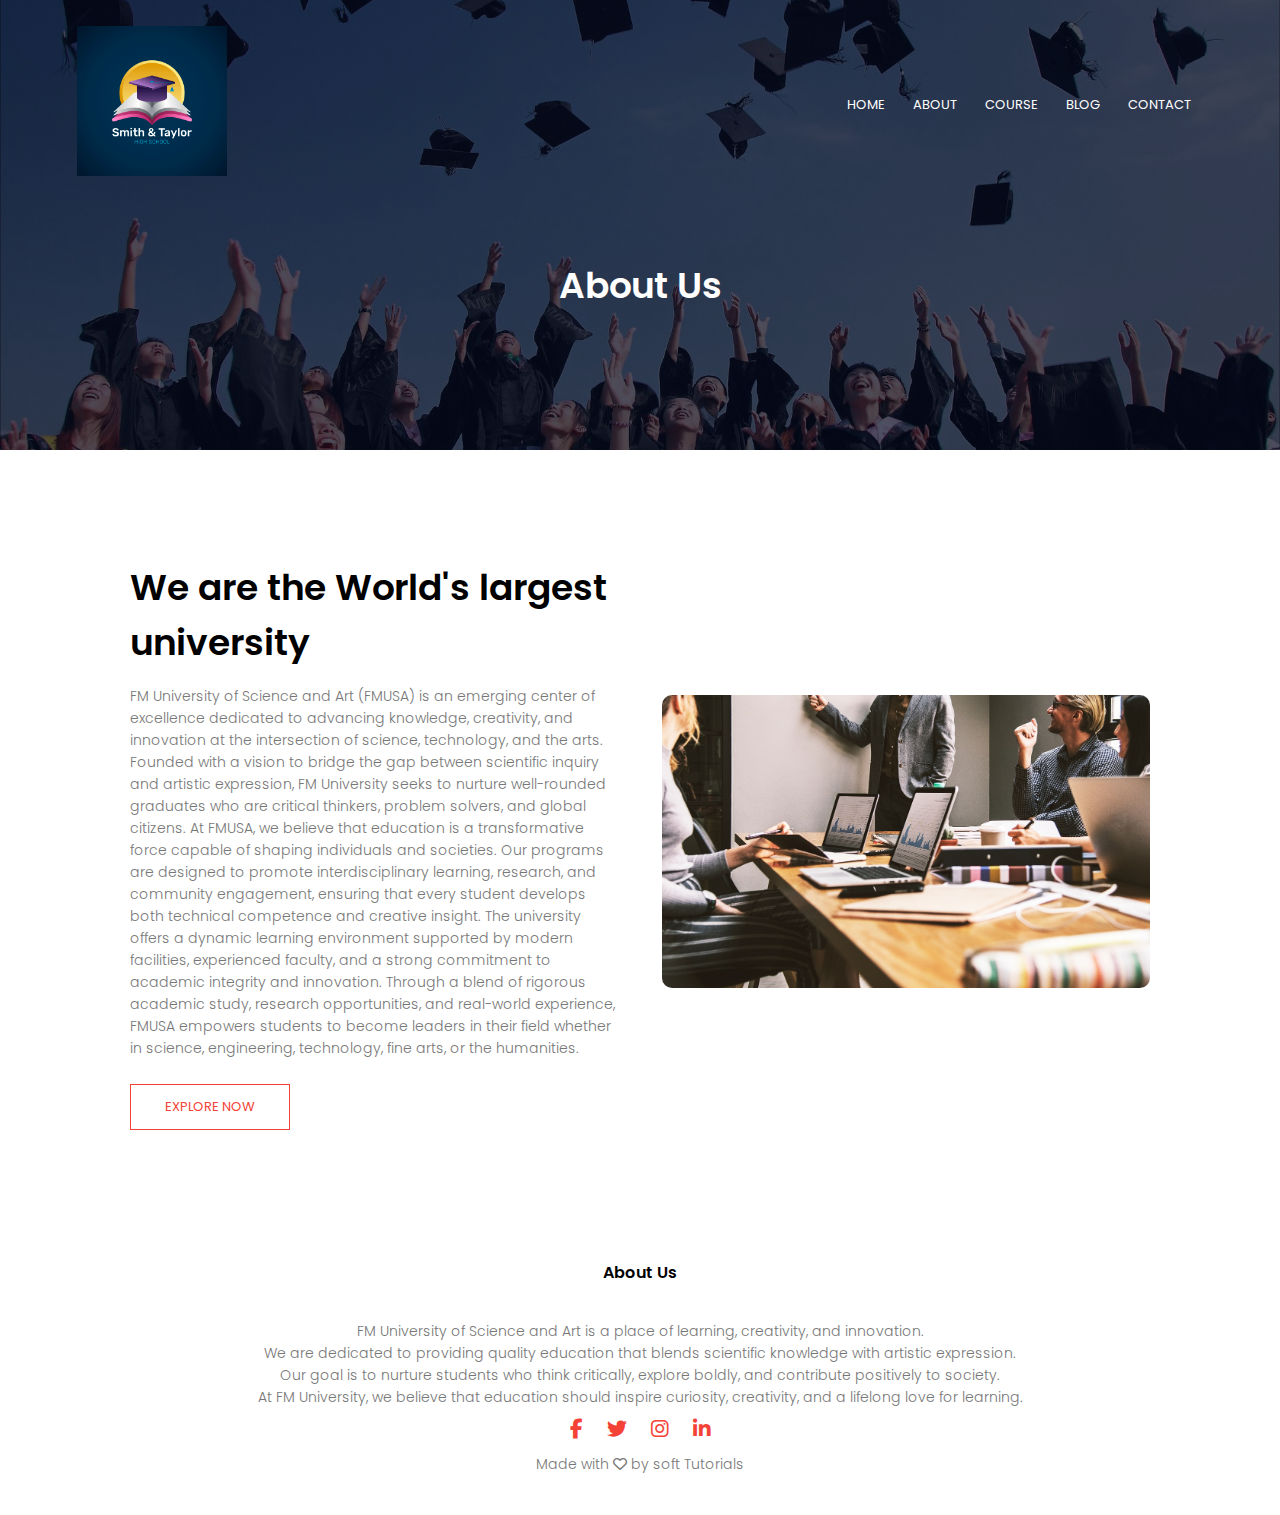
<file: university/about.html>
<!DOCTYPE html>
<html lang="en">
<head>
    <meta charset="UTF-8">
    <meta name="viewport" content="width=device-width, initial-scale=1.0">
    <title>FM University of Science and Art</title>
    <link rel="stylesheet" href="university.css">
    <link rel="preconnect" href="https://fonts.googleapis.com">
<link rel="preconnect" href="https://fonts.gstatic.com" crossorigin>
<link href="https://fonts.googleapis.com/css2?family=Momo+Signature&family=Poppins:ital,wght@0,100;0,200;0,300;0,400;0,500;0,600;0,700;0,800;0,900;1,100;1,200;1,300;1,400;1,500;1,600;1,700;1,800;1,900&display=swap" rel="stylesheet">
<link rel="stylesheet" href="https://cdnjs.cloudflare.com/ajax/libs/font-awesome/6.6.0/css/all.min.css">
</head>
<body>
    <section class="sub-header">
        <nav>
            <a href="index.html"><img src="./images/logo.jpg"></a>
            <div class="nav-links" id="navLinks">
                <i class="fa fa-times" onclick="hideMenu()"></i>
                <ul>
                    <li><a href="index.html">HOME</a></li>
                     <li><a href="about.html">ABOUT</a></li>
                      <li><a href="course.html">COURSE</a></li>
                       <li><a href="blog.html">BLOG</a></li>
                        <li><a href="contact.html">CONTACT</a></li>
                </ul>
            </div>
            <i class="fa fa-bars" onclick="showMenu()"></i>
        </nav>
        <h1>About Us</h1>

    </section>

    <!---- about us content ---->

    <section class="about-us">
        <div class="about-col">
            <h1>We are the World's largest university</h1>
            <p>FM University of Science and Art (FMUSA) is an emerging center of excellence dedicated to advancing knowledge, creativity, and innovation at the intersection of science, technology, and the arts. Founded with a vision to bridge the gap between scientific inquiry and artistic expression, FM University seeks to nurture well-rounded graduates who are critical thinkers, problem solvers, and global citizens.

At FMUSA, we believe that education is a transformative force capable of shaping individuals and societies. Our programs are designed to promote interdisciplinary learning, research, and community engagement, ensuring that every student develops both technical competence and creative insight.

The university offers a dynamic learning environment supported by modern facilities, experienced faculty, and a strong commitment to academic integrity and innovation. Through a blend of rigorous academic study, research opportunities, and real-world experience, FMUSA empowers students to become leaders in their field whether in science, engineering, technology, fine arts, or the humanities.</p>
<a href="#" class="hero-btn red-btn">EXPLORE NOW</a>
</div>
<div class="about-col">
    <img src="./images/contact22.jpg">
</div>
    </section>

   

     <!----footer---->

     <section class="footer">
  <h4>About Us</h4>
  <p>FM University of Science and Art is a place of learning, creativity, and innovation.<br>
  We are dedicated to providing quality education that blends scientific knowledge with artistic expression.<br>
  Our goal is to nurture students who think critically, explore boldly, and contribute positively to society.<br>
  At FM University, we believe that education should inspire curiosity, creativity, and a lifelong love for learning.</p>

  <div class="icons">
    <i class="fa-brands fa-facebook-f"></i>
    <i class="fa-brands fa-twitter"></i>
    <i class="fa-brands fa-instagram"></i>
    <i class="fa-brands fa-linkedin-in"></i>
  </div>

  <p>Made with <i class="fa-regular fa-heart"></i> by soft Tutorials</p>
</section>



    <!-------JavaScript for Toggle Menu------->
    <script>
        var navLinks = document.getElementById("navLinks");
        function showMenu(){
            navLinks.style.right="o";
        }
         function hideMenu(){
            navLinks.style.right="-200px";
        }
    </script>

</body>
</html>
</file>
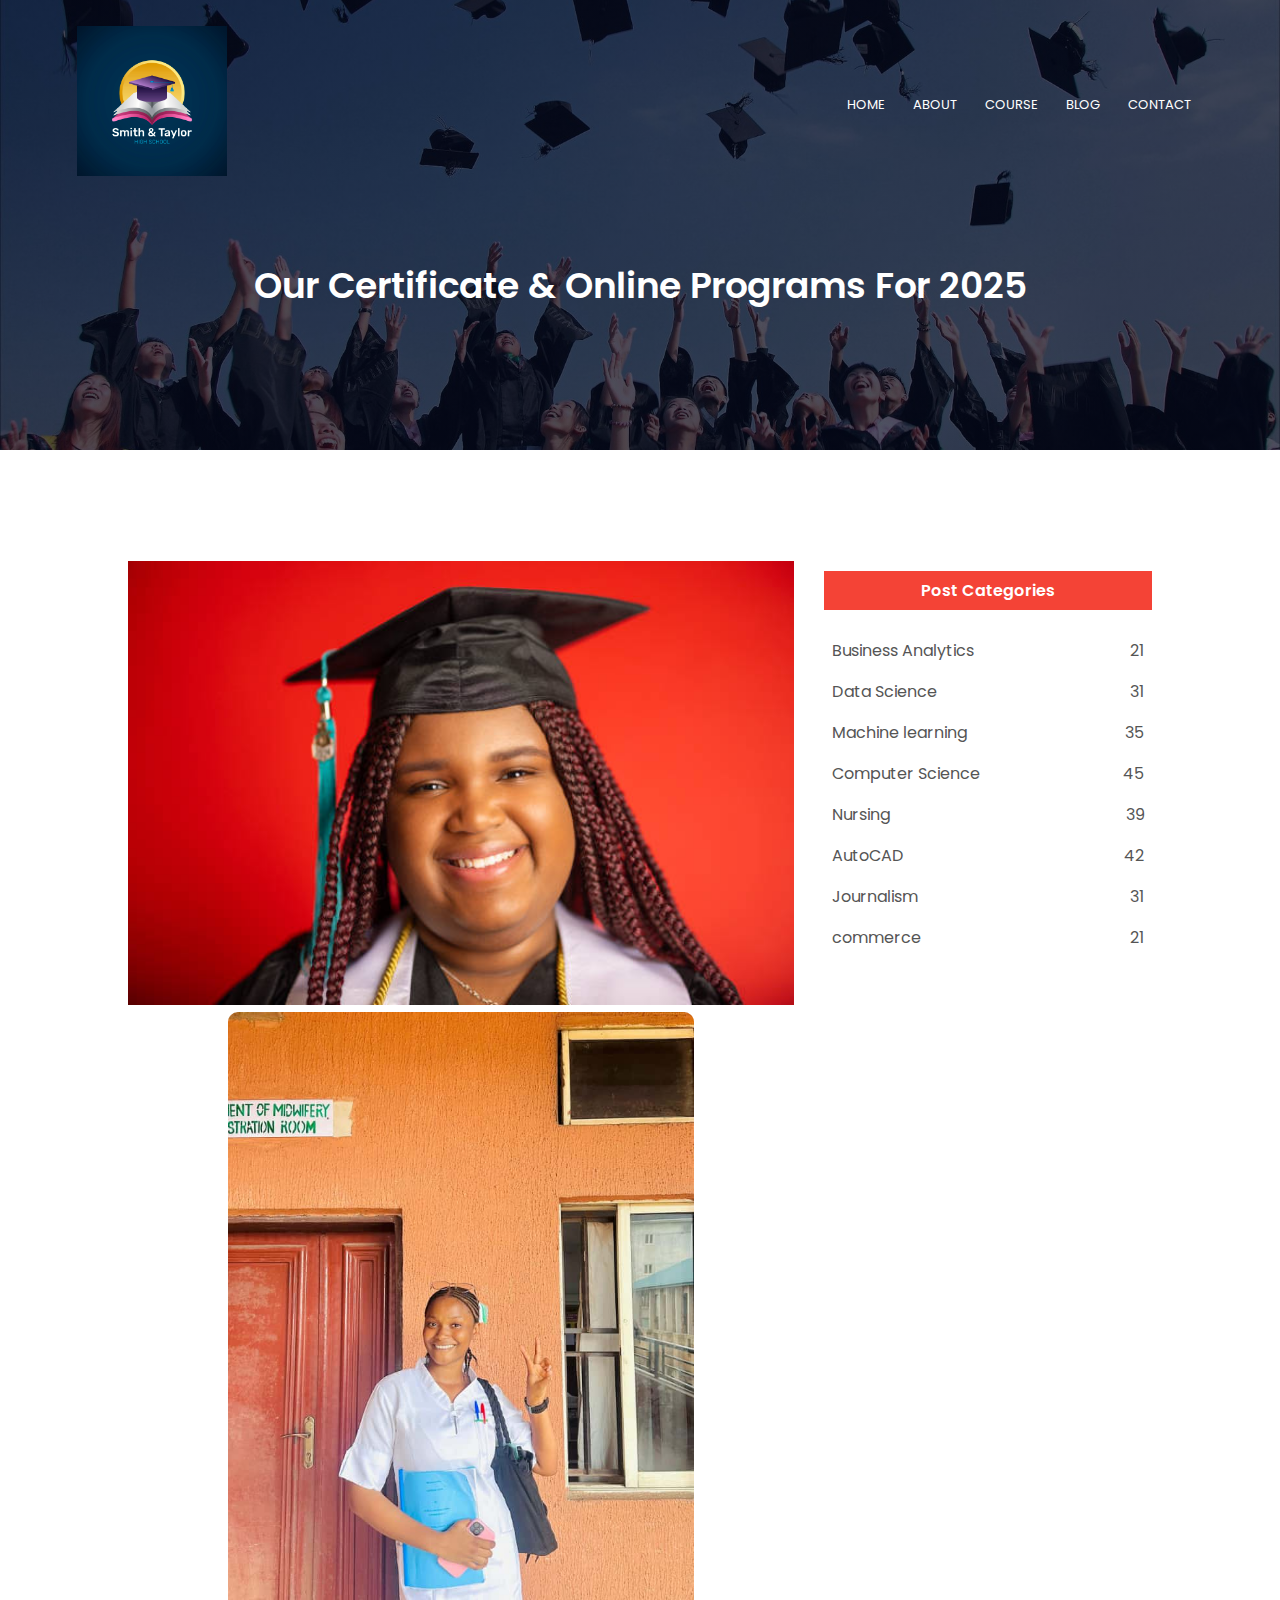
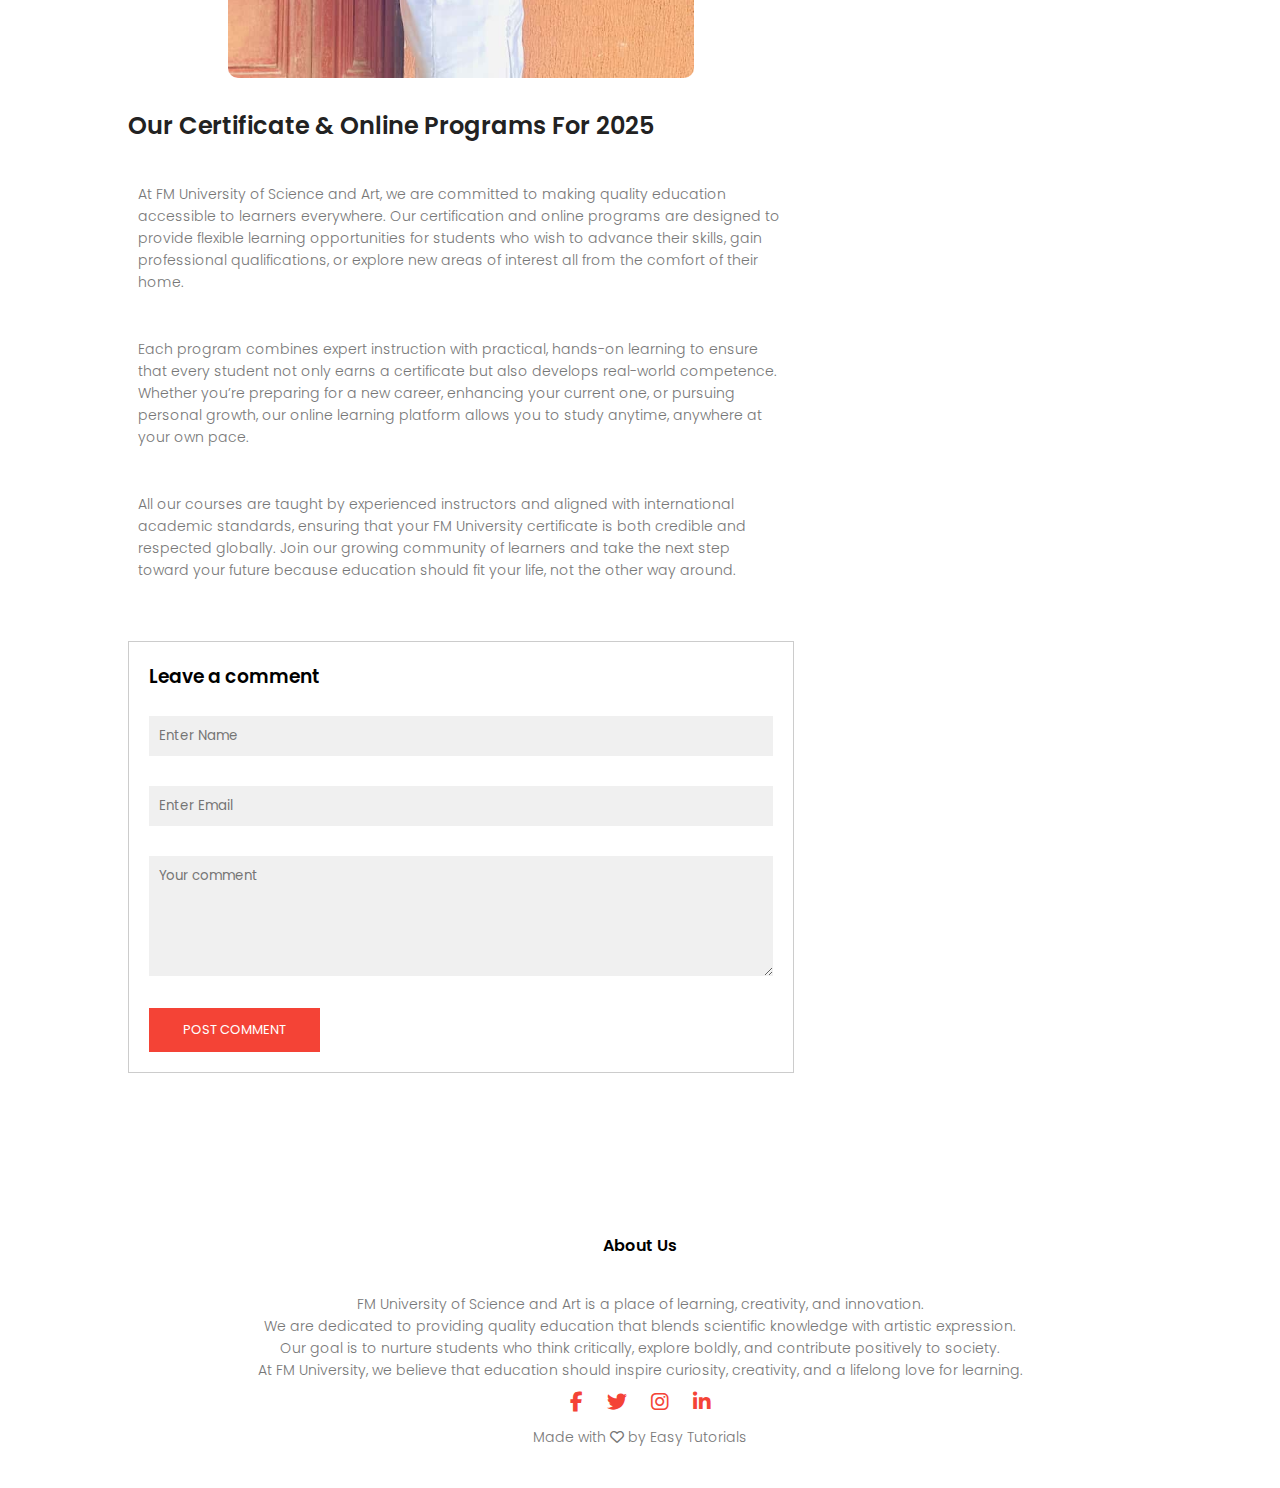
<file: university/blog.html>
<!DOCTYPE html>
<html lang="en">
<head>
    <meta charset="UTF-8">
    <meta name="viewport" content="width=device-width, initial-scale=1.0">
    <title>FM University of Science and Art</title>
    <link rel="stylesheet" href="university.css">
    <link rel="preconnect" href="https://fonts.googleapis.com">
<link rel="preconnect" href="https://fonts.gstatic.com" crossorigin>
<link href="https://fonts.googleapis.com/css2?family=Momo+Signature&family=Poppins:ital,wght@0,100;0,200;0,300;0,400;0,500;0,600;0,700;0,800;0,900;1,100;1,200;1,300;1,400;1,500;1,600;1,700;1,800;1,900&display=swap" rel="stylesheet">
<link rel="stylesheet" href="https://cdnjs.cloudflare.com/ajax/libs/font-awesome/6.6.0/css/all.min.css">
</head>
<body>
    <section class="sub-header">
        <nav>
            <a href="index.html"><img src="./images/logo.jpg"></a>
            <div class="nav-links" id="navLinks">
                <i class="fa fa-times" onclick="hideMenu()"></i>
                <ul>
                    <li><a href="index.html">HOME</a></li>
                     <li><a href="about.html">ABOUT</a></li>
                      <li><a href="course.html">COURSE</a></li>
                       <li><a href="blog.html">BLOG</a></li>
                        <li><a href="contact.html">CONTACT</a></li>
                </ul>
            </div>
            <i class="fa fa-bars" onclick="showMenu()"></i>
        </nav>
        <h1>Our Certificate & Online Programs For 2025</h1>

    </section>
    <!----- blog page content----->
    <section class="blog-content">

        <div class="row">
            <div class="blog-left">
                <img src="./images/blog 1.jpg">
                <img src="./images/lechu.jpeg">
                <h2>Our Certificate & Online Programs For 2025</h2>
                <p>At FM University of Science and Art, we are committed to making quality education accessible to learners everywhere. Our certification and online programs are designed to provide flexible learning opportunities for students who wish to advance their skills, gain professional qualifications, or explore new areas of interest all from the comfort of their home.</p>
                <br>
                <p>Each program combines expert instruction with practical, hands-on learning to ensure that every student not only earns a certificate but also develops real-world competence. Whether you’re preparing for a new career, enhancing your current one, or pursuing personal growth, our online learning platform allows you to study anytime, anywhere at your own pace.</p>
                <br>
                <p>All our courses are taught by experienced instructors and aligned with international academic standards, ensuring that your FM University certificate is both credible and respected globally. Join our growing community of learners and take the next step toward your future because education should fit your life, not the other way around.</p>
            
            <div class="comment-box">
                <h3>Leave a comment</h3>

                <form class="comment-form">
                    <input type="text" placeholder="Enter Name">
                    <input type="text" placeholder="Enter Email">
                    <textarea rows="5" placeholder="Your comment"></textarea>
                    <button typa="submit" class="hero-btn red">POST COMMENT</button>
                </form>
            </div>
            
            </div>
            <div class="blog-right">
                <h3> Post Categories</h3>
                <div>
                    <span>Business Analytics</span>
                    <span>21</span>
                </div>
                <div>
                    <span>Data Science</span>
                    <span>31</span>
                </div>
                <div>
                    <span>Machine learning</span>
                    <span>35</span>
                </div>
                <div>
                    <span>Computer Science</span>
                    <span>45</span>
                </div>
                <div>
                    <span>Nursing</span>
                    <span>39</span>
                </div>
                <div>
                    <span>AutoCAD</span>
                    <span>42</span>
                </div>
                <div>
                    <span>Journalism</span>
                    <span>31</span>
                </div>
                <div>
                    <span>commerce</span>
                    <span>21</span>
                </div>
            </div>
        </div>
    </section>

    
     <!----footer---->

     <section class="footer">
  <h4>About Us</h4>
  <p>FM University of Science and Art is a place of learning, creativity, and innovation.<br>
  We are dedicated to providing quality education that blends scientific knowledge with artistic expression.<br>
  Our goal is to nurture students who think critically, explore boldly, and contribute positively to society.<br>
  At FM University, we believe that education should inspire curiosity, creativity, and a lifelong love for learning.</p>

  <div class="icons">
     <i class="fa-brands fa-facebook-f"></i>
      <i class="fa-brands fa-twitter"></i>
       <i class="fa-brands fa-instagram"></i>
       <i class="fa-brands fa-linkedin-in"></i>
  </div>

  <p>Made with <i class="fa-regular fa-heart"></i> by Easy Tutorials</p>
</section>



    <!-------JavaScript for Toggle Menu------->
    <script>
        var navLinks = document.getElementById("navLinks");
        function showMenu(){
            navLinks.style.right="o";
        }
         function hideMenu(){
            navLinks.style.right="-200px";
        }
    </script>

</body>
</html>
</file>
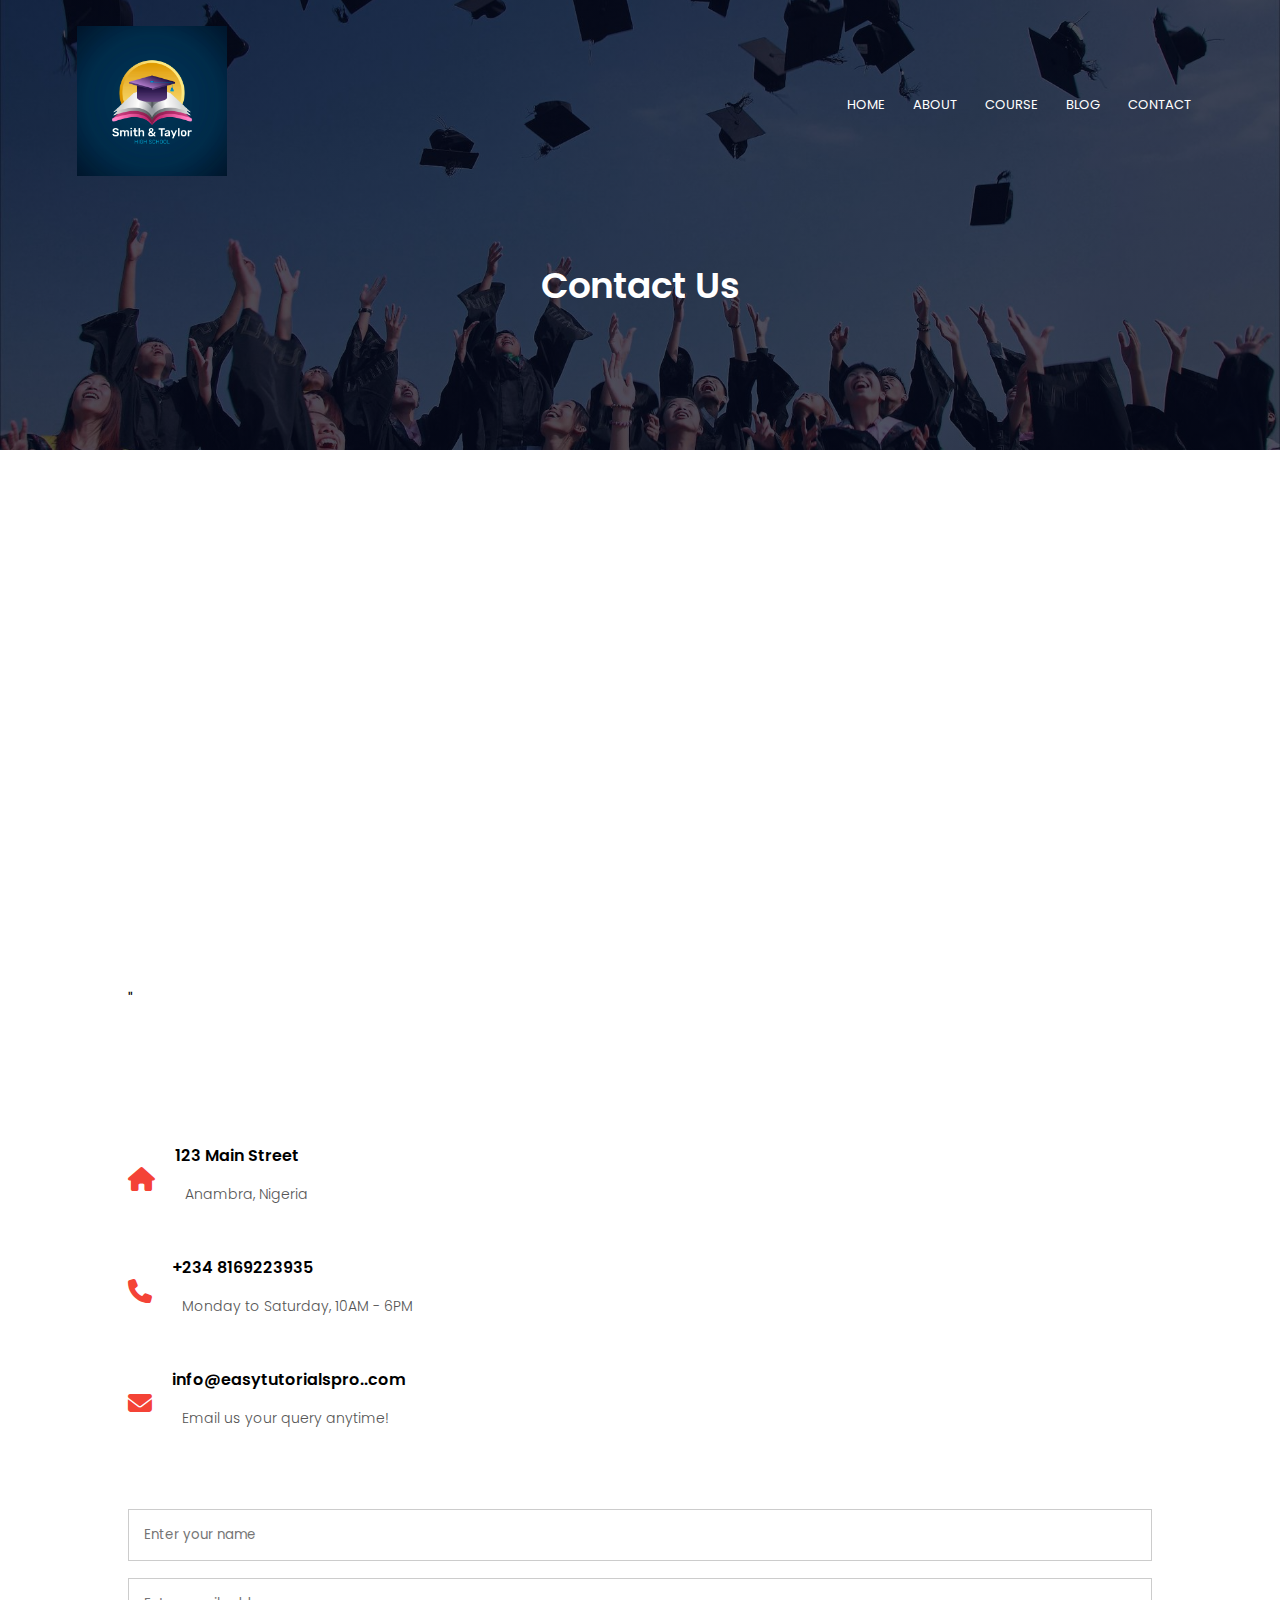
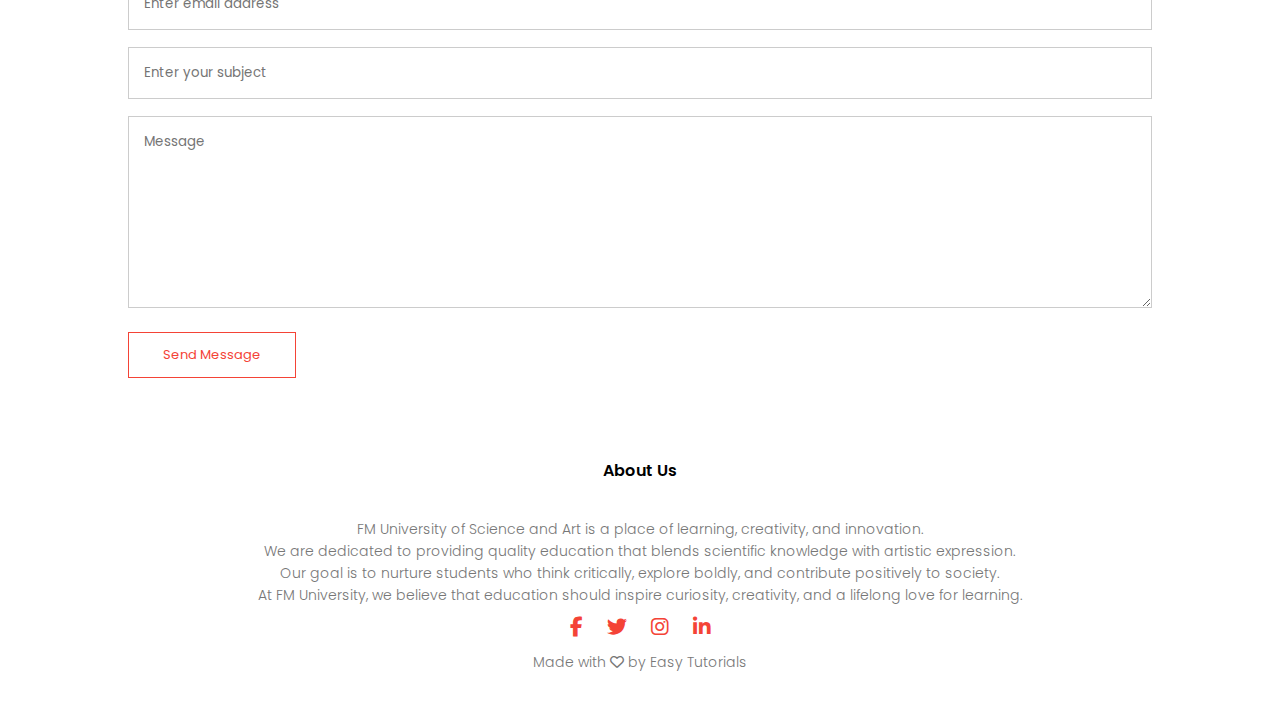
<file: university/contact.html>
<!DOCTYPE html>
<html lang="en">
<head>
    <meta charset="UTF-8">
    <meta name="viewport" content="width=device-width, initial-scale=1.0">
    <title>FM University of Science and Art</title>
    <link rel="stylesheet" href="university.css">
    <link rel="preconnect" href="https://fonts.googleapis.com">
<link rel="preconnect" href="https://fonts.gstatic.com" crossorigin>
<link href="https://fonts.googleapis.com/css2?family=Momo+Signature&family=Poppins:ital,wght@0,100;0,200;0,300;0,400;0,500;0,600;0,700;0,800;0,900;1,100;1,200;1,300;1,400;1,500;1,600;1,700;1,800;1,900&display=swap" rel="stylesheet">
<link rel="stylesheet" href="https://cdnjs.cloudflare.com/ajax/libs/font-awesome/6.6.0/css/all.min.css">
</head>
<body>
    <section class="sub-header">
        <nav>
            <a href="index.html"><img src="./images/logo.jpg"></a>
            <div class="nav-links" id="navLinks">
                <i class="fa fa-times" onclick="hideMenu()"></i>
                <ul>
                    <li><a href="index.html">HOME</a></li>
                     <li><a href="about.html">ABOUT</a></li>
                      <li><a href="course.html">COURSE</a></li>
                       <li><a href="blog.html">BLOG</a></li>
                        <li><a href="contact.html">CONTACT</a></li>
                </ul>
            </div>
            <i class="fa fa-bars" onclick="showMenu()"></i>
        </nav>
        <h1>Contact Us</h1>

    </section>

    <!---- contact us ---->

    <section class="location">
        <iframe src="https://www.google.com/maps/embed?pb=!1m14!1m12!1m3!1d359017.39527141966!2d6.7977311278424235!3d6.1816813972741445!2m3!1f0!2f0!3f0!3m2!1i1024!2i768!4f13.1!5e0!3m2!1sen!2sng!4v1762967028701!5m2!1sen!2sng" width="600" height="450" style="border:0;" allowfullscreen="" loading="lazy" referrerpolicy="no-referrer-when-downgrade"></iframe>"
    </section>

    <section class="contact-us">
  <div class="row">
    <div class="contact-col">
      <div>
        <i class="fa fa-home"></i>
        <span>
          <h5>123 Main Street</h5>
          <p>Anambra, Nigeria</p>
        </span>
      </div>
      <div>
        <i class="fa fa-phone"></i>
        <span>
          <h5>+234 8169223935</h5>
          <p>Monday to Saturday, 10AM - 6PM</p>
        </span>
      </div>
      <div>
        <i class="fa fa-envelope"></i>
        <span>
          <h5>info@easytutorialspro..com</h5>
          <p>Email us your query anytime!</p>
        </span>
      </div>
    </div>
  </div>
  <div class="contact-col">
    <form action="">
        <input type="text" placeholder="Enter your name" required>
        <input type="email" placeholder="Enter email address" required>
        <input type="text" placeholder="Enter your subject" required>
        <textarea rows="8" placeholder="Message" required></textarea>
        <button type="submit" class="hero-btn red-btn">Send Message</button>
    </form>
  </div>
</section>

     <!----footer---->

     <section class="footer">
  <h4>About Us</h4>
  <p>FM University of Science and Art is a place of learning, creativity, and innovation.<br>
  We are dedicated to providing quality education that blends scientific knowledge with artistic expression.<br>
  Our goal is to nurture students who think critically, explore boldly, and contribute positively to society.<br>
  At FM University, we believe that education should inspire curiosity, creativity, and a lifelong love for learning.</p>

  <div class="icons">
    <i class="fa-brands fa-facebook-f"></i>
    <i class="fa-brands fa-twitter"></i>
    <i class="fa-brands fa-instagram"></i>
    <i class="fa-brands fa-linkedin-in"></i>
  </div>

  <p>Made with <i class="fa-regular fa-heart"></i> by Easy Tutorials</p>
</section>



    <!-------JavaScript for Toggle Menu------->
    <script>
        var navLinks = document.getElementById("navLinks");
        function showMenu(){
            navLinks.style.right="o";
        }
         function hideMenu(){
            navLinks.style.right="-200px";
        }
    </script>

</body>
</html>
</file>
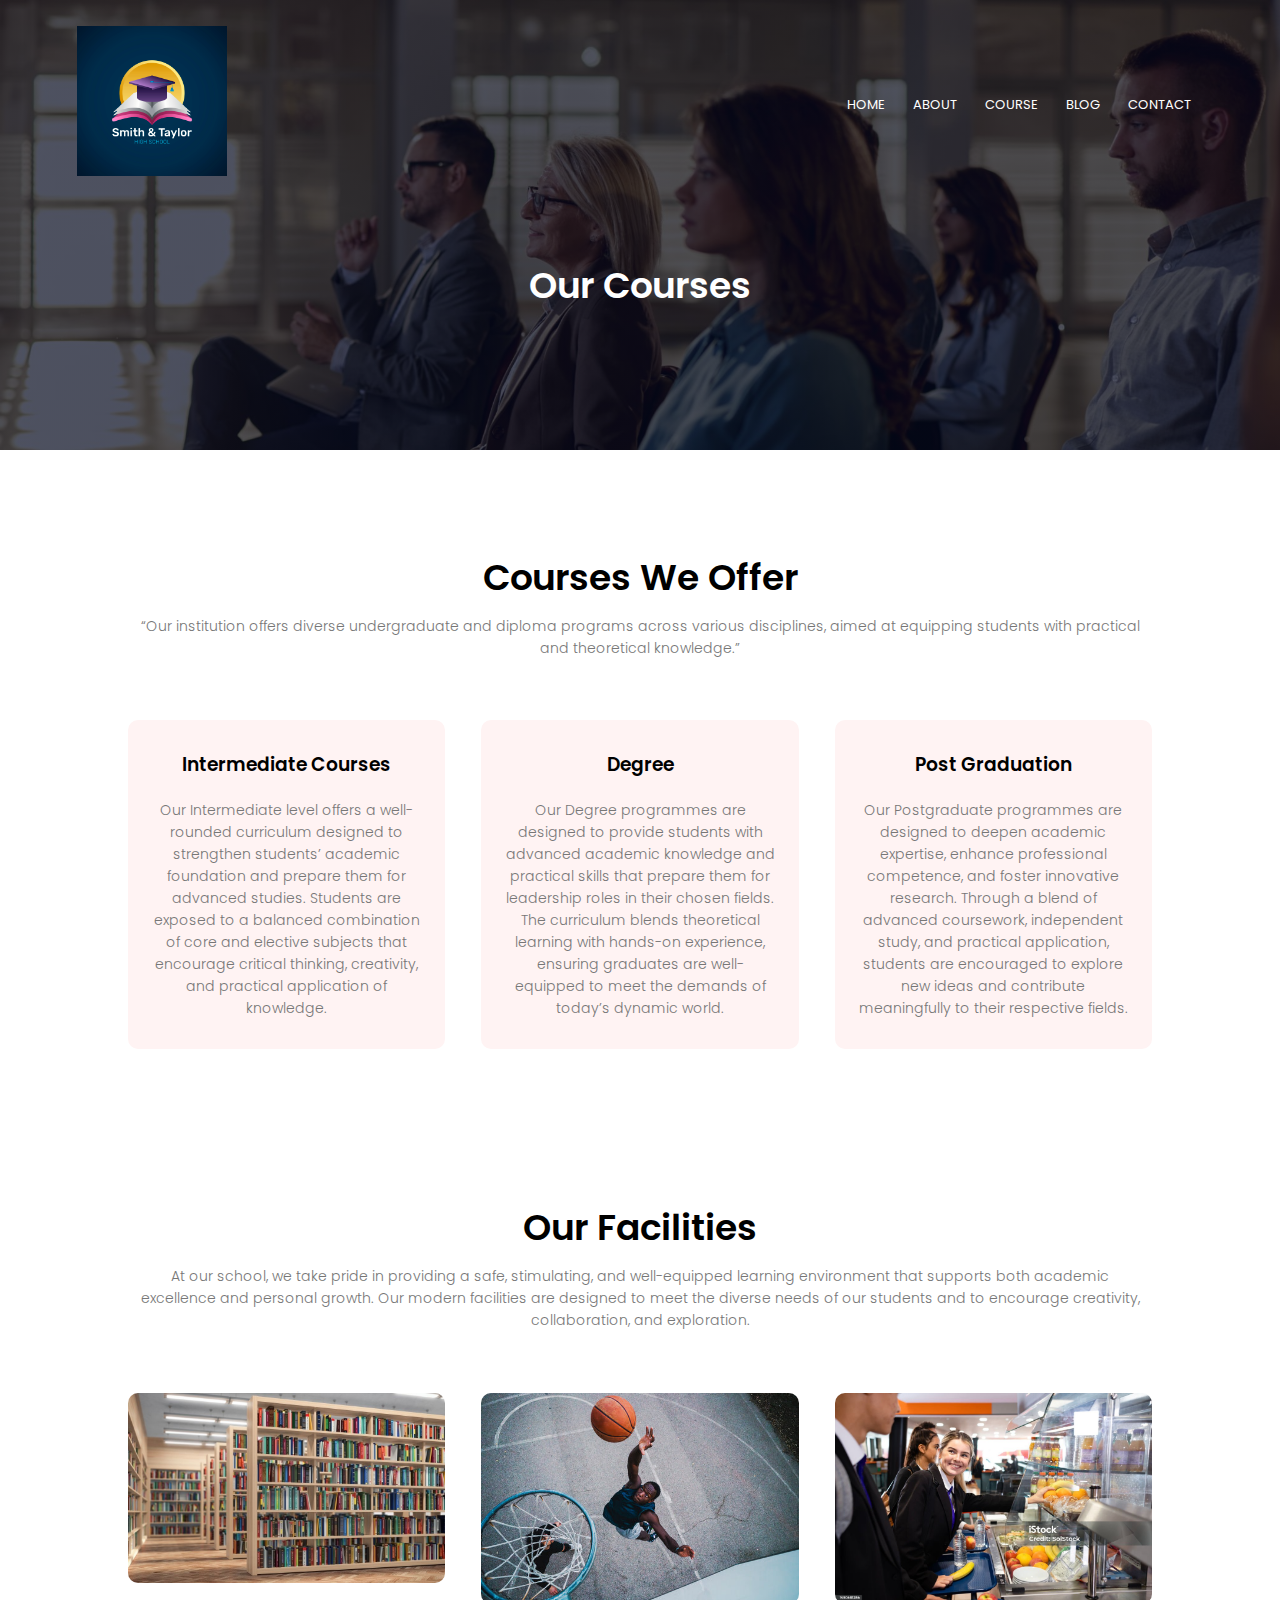
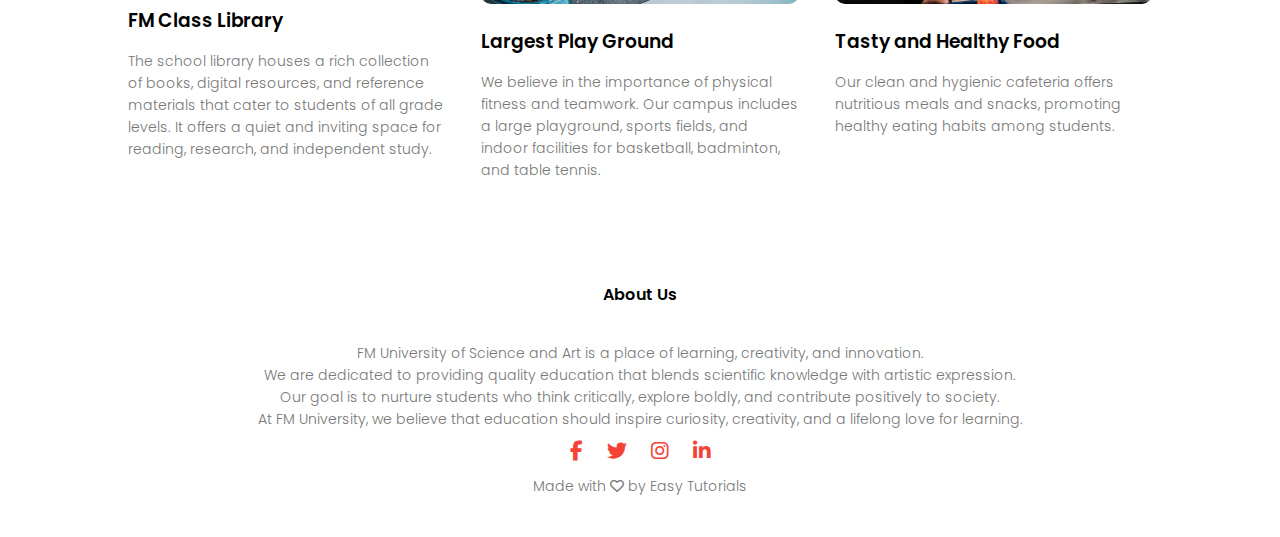
<file: university/course.html>
<!DOCTYPE html>
<html lang="en">
<head>
    <meta charset="UTF-8">
    <meta name="viewport" content="width=device-width, initial-scale=1.0">
    <title>FM University of Science and Art</title>
    <link rel="stylesheet" href="university.css">
    <link rel="preconnect" href="https://fonts.googleapis.com">
<link rel="preconnect" href="https://fonts.gstatic.com" crossorigin>
<link href="https://fonts.googleapis.com/css2?family=Momo+Signature&family=Poppins:ital,wght@0,100;0,200;0,300;0,400;0,500;0,600;0,700;0,800;0,900;1,100;1,200;1,300;1,400;1,500;1,600;1,700;1,800;1,900&display=swap" rel="stylesheet">
<link rel="stylesheet" href="https://cdnjs.cloudflare.com/ajax/libs/font-awesome/6.6.0/css/all.min.css">
</head>
<body>
    <section class="sub-header course-header">
        <nav>
            <a href="index.html"><img src="./images/logo.jpg"></a>
            <div class="nav-links" id="navLinks">
                <i class="fa fa-times" onclick="hideMenu()"></i>
                <ul>
                    <li><a href="index.html">HOME</a></li>
                     <li><a href="about.html">ABOUT</a></li>
                      <li><a href="course.html">COURSE</a></li>
                       <li><a href="blog.html">BLOG</a></li>
                        <li><a href="contact.html">CONTACT</a></li>
                </ul>
            </div>
            <i class="fa fa-bars" onclick="showMenu()"></i>
        </nav>
        <h1>Our Courses</h1>

    </section>

    <!---- Course ---->
    <section class="course">
        <h1>Courses We Offer</h1>
        <p>“Our institution offers diverse undergraduate and diploma programs across various disciplines, aimed at equipping students with practical and theoretical knowledge.”</p>

        <div class="row">
            <div class="course-col">
                <h3>Intermediate Courses</h3>
                <p>Our Intermediate level offers a well-rounded curriculum designed to strengthen students’ academic foundation and prepare them for advanced studies. Students are exposed to a balanced combination of core and elective subjects that encourage critical thinking, creativity, and practical application of knowledge.</p>
            </div>
         <div class="course-col">
                <h3>Degree</h3>
                <p>Our Degree programmes are designed to provide students with advanced academic knowledge and practical skills that prepare them for leadership roles in their chosen fields. The curriculum blends theoretical learning with hands-on experience, ensuring graduates are well-equipped to meet the demands of today’s dynamic world.</p>
            </div>
            <div class="course-col">
                <h3>Post Graduation</h3>
                <p>Our Postgraduate programmes are designed to deepen academic expertise, enhance professional competence, and foster innovative research. Through a blend of advanced coursework, independent study, and practical application, students are encouraged to explore new ideas and contribute meaningfully to their respective fields.</p>
            </div>
        </div>
    </section>

    <!-- ------ Facilities ------>
     
     <section class="facilities">
        <h1>Our Facilities</h1>
        <p>At our school, we take pride in providing a safe, stimulating, and well-equipped learning environment that supports both academic excellence and personal growth. Our modern facilities are designed to meet the diverse needs of our students and to encourage creativity, collaboration, and exploration.</p>
    
        <div class="row">
            <div class="facilities-col">
                <img src="./images/library.jpg">
                <h3>FM Class Library</h3>
                <p>The school library houses a rich collection of books, digital resources, and reference materials that cater to students of all grade levels. It offers a quiet and inviting space for reading, research, and independent study.</p>
            </div>
      <div class="facilities-col">
                <img src="./images/basket ball1.jpg">
                <h3>Largest Play Ground</h3>
                <p>We believe in the importance of physical fitness and teamwork. Our campus includes a large playground, sports fields, and indoor facilities for basketball, badminton, and table tennis.</p>
                </div>
       <div class="facilities-col">
                <img src="./images/schoolcan.jpg">
                <h3>Tasty and Healthy Food</h3>
                <p>Our clean and hygienic cafeteria offers nutritious meals and snacks, promoting healthy eating habits among students.</p>
       </div>
            </div>

    
    </section>


   

     <!----footer---->

     <section class="footer">
  <h4>About Us</h4>
  <p>FM University of Science and Art is a place of learning, creativity, and innovation.<br>
  We are dedicated to providing quality education that blends scientific knowledge with artistic expression.<br>
  Our goal is to nurture students who think critically, explore boldly, and contribute positively to society.<br>
  At FM University, we believe that education should inspire curiosity, creativity, and a lifelong love for learning.</p>

  <div class="icons">
      <i class="fa-brands fa-facebook-f"></i>
        <i class="fa-brands fa-twitter"></i>
        <i class="fa-brands fa-instagram"></i>
         <i class="fa-brands fa-linkedin-in"></i>
  </div>

  <p>Made with <i class="fa-regular fa-heart"></i> by Easy Tutorials</p>
</section>



    <!-------JavaScript for Toggle Menu------->
    <script>
        var navLinks = document.getElementById("navLinks");
        function showMenu(){
            navLinks.style.right="o";
        }
         function hideMenu(){
            navLinks.style.right="-200px";
        }
    </script>

</body>
</html>
</file>
<file: university/university.css>
*{
    margin: 0;
    padding: 0;
    font-family: "Poppins", sans-serif;
}
.header{
    min-height: 100vh;
    width: 100%;
    background-image:linear-gradient(rgba(4,9,30,0.7),rgba(4,9,30,0.7)),url(./images/view-school-building.jpg);
    background-position: center;
    background-size: cover;
    position: relative;
}
nav{
    display: flex;
    padding: 2% 6%;
    justify-content: space-between;
    align-items: center;
}
nav img{
    width: 150px;
}
.nav-links{
    flex: 1;
    text-align: right;
}
.nav-links ul li{
    list-style: none;
    display: inline-block;
    padding: 8px 12px;
    position: relative;
}
.nav-links ul li a{
    color: #fff;
    text-decoration: none;
    font-size: 13px;
}
.nav-links ul li::after{
    content: '';
    width: 0%;
    height: 2px;
    background: #f44336;
    display: block;
    margin: auto;
    transition: 0.5s;
}
.nav-links ul li:hover::after{
    width: 100%;
}
.text-box{
    width: 90%;
    color: #fff;
    position: absolute;
    top: 50%;
    left: 50%;
    transform: translate(-50%,-50%);
    text-align: center;
}
.text-boxt h1{
    font-size: 62px;
}
.text-box p{
    margin: 10px 0 40px;
    font-size: 14px;
    color:#fff;
}
.hero-btn{
    display: inline-block;
    text-decoration: none;
    color: #fff;
    border: 1px solid #fff;
    padding: 12px 34px;
    font-size: 13px;
    background: transparent;
    position: relative;
    cursor: pointer;
}
.hero-btn:hover{
    border: 1px solid #f44336;
    background: #f44336;
    transition: 1s;
}

/* Default: hide menu icons on desktop */
nav .fa {
  display: none;
}

/* Show icons only on small screens */
@media (max-width: 700px) {
  .text-box h1 {
    font-size: 20px;
  }

  .nav-links ul li {
    display: block;
  }

  .nav-links {
    position: fixed;
    background: #f44336;
    height: 100vh;
    width: 200px;
    top: 0;
    right: -200px;
    text-align: left;
    z-index: 2;
    transition: 1s;
  }

  nav .fa {
    display: block;
    color: #fff;
    margin: 10px;
    font-size: 22px;
    cursor: pointer;
  }

  .nav-links ul {
    padding: 30px;
  }
}


/*----- course -----*/

.course {
    width: 80%;
    margin: auto;
    text-align: center;
    padding-top: 100px;
}
h1{
    font-size: 36px;
    font-weight: 600;
}

p {
    color:#777;
    font-size: 14px;
    font-weight: 300;
    line-height: 22px;
    padding: 10px;
}
.row {
    margin-top: 5%;
    display: flex;
    justify-content: space-between;
}
.course-col{
    flex-basis: 31%;
    background: #fff3f3;
    border-radius: 10px;
    margin-bottom: 5%;
    padding: 20px 12px;
    box-sizing: border-box;
    transition: 0.5s;
}
h3{
    text-align: center;
    font-weight: 600;
    margin: 10px 0;
}
.course-col:hover{
    box-shadow: 0 0 20px 0px rgba(0,0,0,0.2);
}
@media(max-width: 700px){
    .row{
        flex-direction: column;
    }
}

/*-------- campus --------*/

.campus{
    width: 80%;
    margin: auto;
    text-align: center;
    padding-top: 50px;
}
.campus-col{
    flex-basis: 32%;
    border-radius: 10px;
    margin-bottom: 30px;
    position: relative;
    overflow: hidden;
}
.campus-col img{
    width: 100%;
    display: block;
}
.layer{
    background:transparent;
    height: 100%;
    width: 100%;
    position: absolute;
    top: 0;
    left: 0;
    transition: 0.5s;
}
.layer:hover{
    background: rgba(226,0,0,0.7);
}
.layer h3{
    width: 100%;
    font-weight: 500;
    color:#fff;
    font-size: 26px;
    bottom: 0;
    left: 50%;
    transform:translateX(-50%);
    position: absolute;
    opacity: 0;
    transition: 0.5s;
}
.layer:hover h3{
    bottom: 49%;
    opacity: 1;
}
/*------- facilities -------*/

.facilities{
    width: 80%;
    margin: auto;
    text-align: center;
    padding-top: 100px;
}
.facilities-col{
    flex-basis: 31%;
    border-radius: 10px;
    margin-bottom: 5%;
    text-align: left;
}
.facilities-col img{
    width: 100%;
    border-radius:10px;
}

.facilities-col p{
    padding: 0;
}
.facilities-col h3{
    margin-top: 16px;
    margin-bottom: 15px;
    text-align: left;
}

/*------- testimonials -------*/

.testimonials{
    width: 80%;
    margin:auto;
    padding-top: 100px;
    text-align:center;
}
.testimonial-col{
flex-basis: 44%;
border-radius: 10px;
margin-bottom: 5%;
text-align: left;
background: #fff3f3;
padding: 25px;
cursor: pointer;
display: flex;
}
.testimonial-col img {
    height: 40px;
    margin-left: 5px;
    margin-right: 30px;
    border-radius: 50%;
}
.testimonial-col p{
    padding: 0;
}
.testimonial-col h3{
    margin-top: 15px;
    text-align: left; 
}
/* --- Star Ratings Styling --- */
.testimonials i.fa-star,
.testimonials i.fa-star-half-stroke {
  color: #f4c430; /* Gold color for filled stars */
  margin: 2px;
  font-size: 16px;
}

.testimonials i.fa-regular.fa-star {
  color: #ccc; /* Light gray for empty stars */
  margin: 2px;
  font-size: 16px;
}

@media(max-width: 700px){
    .testimonial-col img{
        margin-left: 0px;
        margin-right: 15px;
    }
}

/*---- call to action----*/

.cta{
    margin:100px auto;
    width: 80%;
    background-image: linear-gradient(rgba(0,0,0,0.7),rgba(0,0,0,0.7)),url(./images/contact22.jpg);
    background-position: center;
    background-size: cover;
    border-radius: 10px;
    text-align: center;
    padding: 100px 0;
}

.cta h1{
    color: #fff;
    margin-bottom: 40px;
    padding: 0;
}

@media(max-width: 700px){
    .cta h1{
        font-size: 24px;
    }
}

/*-----footer-----*/

.footer{
    width: 100%;
    text-align: center;
    padding: 30px 0;
}

.footer h4{
    margin-bottom: 25px;
    margin-top: 20px;
    font-weight: 600;
}
/* --- Footer Social Icons --- */
.footer .icons i {
  color: #f44336; /* Red accent */
  margin: 0 10px;
  font-size: 20px;
  transition: 0.3s ease;
  cursor: pointer;
}

.footer .icons i:hover {
  color: #000; /* Turns black on hover */
  transform: scale(1.2);
}

/*------ about us page ------*/

.sub-header {
    height: 50vh; 
    width: 100%;
    background-image: linear-gradient(rgba(4,9,30,0.7),rgba(4,9,30,0.7)),url(./images/aboutpicture.jpeg);
    background-position: center;
    background-size: cover;
    text-align: center;
    color:#fff
}
.sub-header h1 {
    margin-top: 50px; /* or even 30px if you want it higher */
}


.about-us {
  width: 80%;
  margin: auto;
  padding-top: 80px;
  padding-bottom: 50px;
  display: flex;              /* enables side-by-side layout */
  align-items: center;        /* vertically centers image and text */
  justify-content: space-between; /* adds spacing between columns */
  gap: 40px;                  /* adds a little space between them */
}

.about-col {
  flex-basis: 48%;            /* gives each column about half the width */
  padding: 30px 2px;
}

.about-col img {
  width: 100%;
  border-radius: 10px;        /* optional, for nice rounded edges */
}

@media(max-width: 700px) {
  .about-us {
    flex-direction: column;   /* stacks them on mobile */
    text-align: center;
  }

  .about-col {
    flex-basis: 100%;
  }
}

.about-col h1 {
    padding-top: 0;
}
.about-col p {
    padding: 15px 0 25px;
}

.red-btn {
    border: 1px solid #f44336;
    background: transparent;
    color:#f44336; 
}

.red-btn:hover {
    color:#fff;
}

/* About Page Header */
.sub-header.about-header {
  background-image: url('./images/aboutpicture.jpeg');
}

/* Course Page Header */
.sub-header.course-header {
  background-image: linear-gradient(rgba(4,9,30,0.7),rgba(4,9,30,0.7)),url('./images/stock.jpg') !important;
  background-position: center top; /* or left center / right center */

}



/*------- blog content-------*/

.blog-content {
    width: 80%;
    margin: auto;
    padding: 60px;
}

.blog-left {
    flex-basis: 65%;
}

.blog-left img {
    width: 100%;
}

.blog-left img:nth-of-type(2) {
  width: 70%;        /* smaller size */
  display: block;
  margin: 0 auto;
  border-radius: 10px;
}

.blog-left h2 {
    color: #222;
    font-weight: 600;
    margin: 30px 0;
}

.blog-right {
    flex-basis: 32%;
}

.row {
    display: flex;
    justify-content: space-between;
    align-items: flex-start;
    gap: 30px;
}

.blog-right h3{
    background: #f44336;
    color: #fff;
    padding: 7px 0;
    font-size: 16px;
    margin-bottom: 20px;
}
.blog-right div{
    display: flex;
    align-items: center;
    justify-content: space-between;
    color: #555;
    padding: 8px;
    box-sizing: border-box;
}

.comment-box{
    border: 1px solid #ccc;
    margin: 50px 0;
    padding: 10px 20px;
}
.comment-box h3{
    text-align: left;
}
.comment-form input, .comment-form textarea{
    width: 100%;
    padding: 10px;
    margin: 15px 0;
    box-sizing: border-box;
    border: none;
    outline: none;
    background: #f0f0f0;
}
.comment-form .hero-btn {
    background: #f44336;
    border: none;
    color: #fff;
}

.comment-form .hero-btn:hover {
    background: #d32f2f;
}
.comment-form button{
    margin: 10px 0;
}
@media(max-width:700px){
    .sub-header h1{
        font-size: 24px;
    }
}

/*--------contact us page--------*/
.location{
    width: 80%;
    margin: auto;
    padding: 80px 0;
}
.location iframe{
    width: 100%;
}
.contact-us{
    width: 80%;
    margin:auto;
}
.contact-col{
    flex-basis: 48%;
    margin-bottom: 30px;
}
.contact-col div {
  display: flex;
  align-items: center;
  margin-bottom: 40px;
}

.contact-col div .fa {
  font-size: 24px;
  color: #f44336; /* red accent */
  margin-right: 20px;
}

.contact-col div span {
  display: flex;
  flex-direction: column;
}

.contact-col div span h5 {
  font-size: 16px;
  font-weight: 600;
  margin-bottom: 5px;
}

.contact-col div span p {
  font-size: 14px;
  color: #555;
  margin: 0;
}

.contact-col input, .contact-col textarea{
    width: 100%;
    padding:15px;
    margin-bottom: 17px;
    outline: none;
    border: 1px solid #ccc;
    box-sizing: border-box; 
}
</file>
